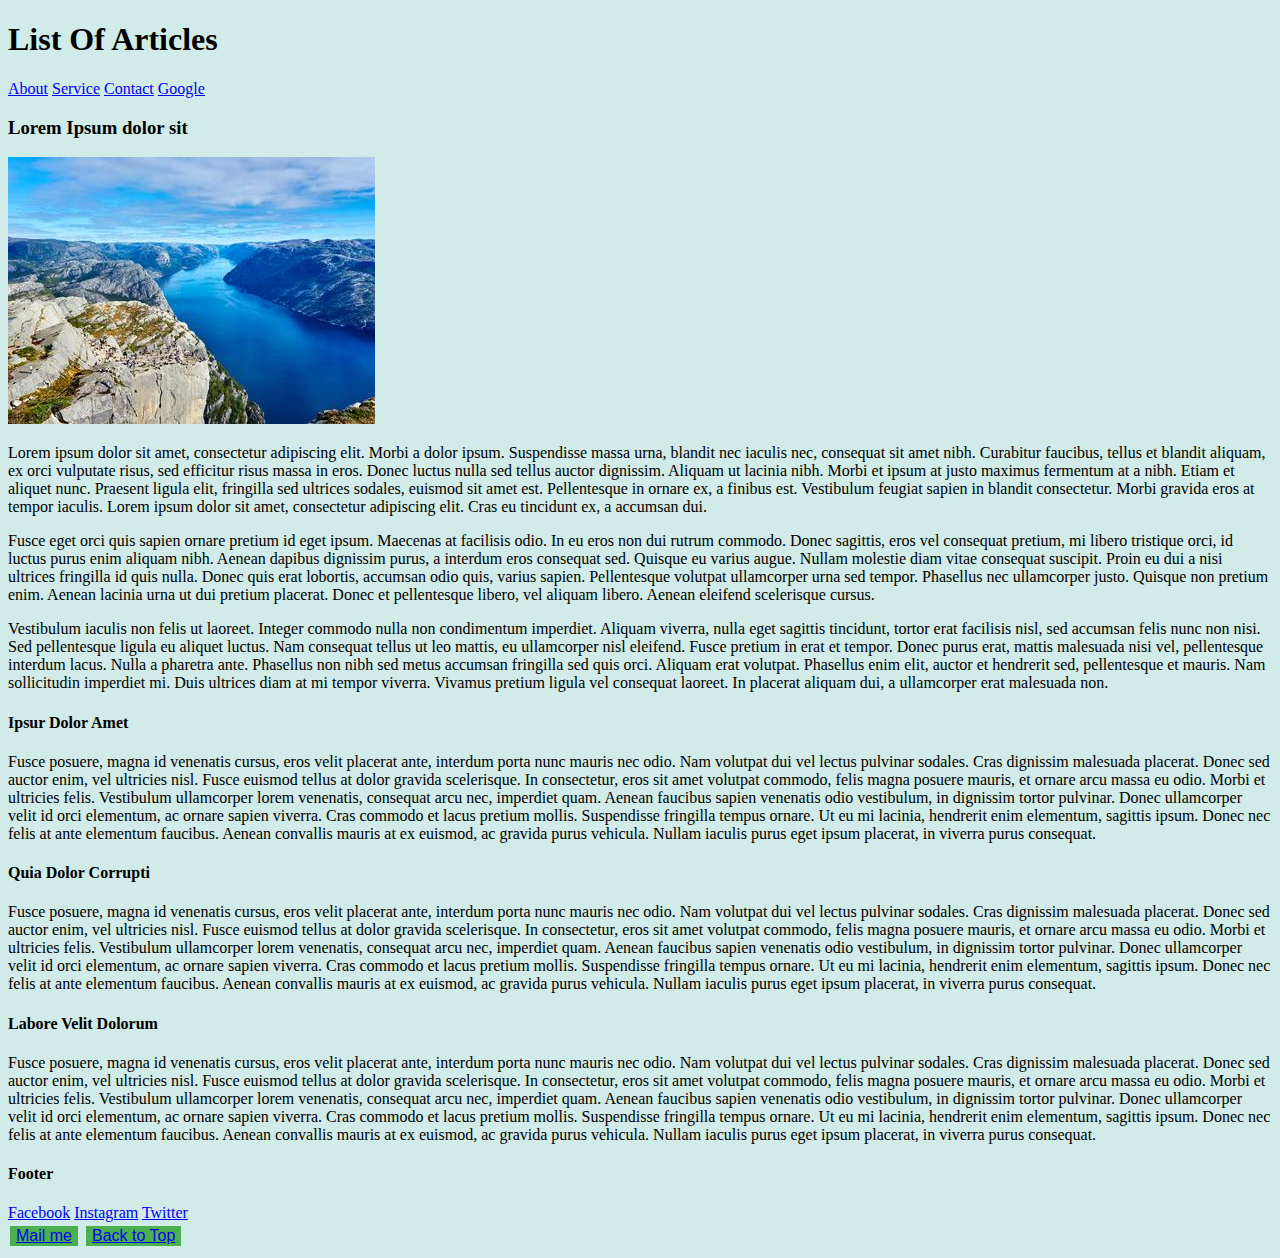
<file: block-BHaaak/index.html>
<!-- 
### Create a website having 3 separate pages.

#### TODO 💻:

1. Create a website having 3 separate pages.
2. Each page must be connected.
3. Each page must have the same structure. But the content can be different. The sample structure of a page has been shown below.
4. There must be different images on each page.
5. For the link use both relative path and absolute path depending upon the type of link.
6. In the footer, we have some social media links also, connect each media link to your profile page.
7. For mail me link in the footer, connect it to a mail. The mail must have a subject and body part also.
8. Back to top button must take to the top of the page once clicked.

---

![alt text](https://raw.githubusercontent.com/suraj122/AC-STYLE-images/master/html-css/ex-1.png)

---

- use appropriate semantic tags and keep the nesting and indentation clean.
- All the absolute must open in a new window. -->

<!DOCTYPE  html>
<html lang="end">
    <head>
        <meta charset="UTF-8">
        <title> Creating a website having 3 separate pages.</title>
        <link rel="stylesheet" href ="assets/stylesheet/style.css">
    </head>
    <body id="top">
      <header>
          <h1> List Of Articles </h1>
          <nav>
              <a href="about.html" >About</a>
              <a href="service.html" target="_blank">Service</a>
              <a href="contact.html">Contact</a>
              <a href="https://www.google.com/" target="_blank">Google</a>
          </nav>
          <h3>Lorem Ipsum dolor sit</h3>
          <main>
            <section>
                <article>
                    <img src="assets/media/img3.jpg" alt="First image">
                    <p>
                        Lorem ipsum dolor sit amet, consectetur adipiscing elit. Morbi a dolor ipsum. Suspendisse massa urna, blandit nec iaculis nec, consequat sit amet nibh. Curabitur faucibus, tellus et blandit aliquam, ex orci vulputate risus, sed efficitur risus massa in eros. Donec luctus nulla sed tellus auctor dignissim. Aliquam ut lacinia nibh. Morbi et ipsum at justo maximus fermentum at a nibh. Etiam et aliquet nunc. 
                        Praesent ligula elit, fringilla sed ultrices sodales, euismod sit amet est. Pellentesque in ornare ex, a finibus est. 
                        Vestibulum feugiat sapien in blandit consectetur. 
                        Morbi gravida eros at tempor iaculis. 
                        Lorem ipsum dolor sit amet, consectetur adipiscing elit. Cras eu tincidunt ex, a accumsan dui.
                    </p>
                    <p>
                        Fusce eget orci quis sapien ornare pretium id eget ipsum. Maecenas at facilisis odio. In eu eros non dui rutrum commodo. Donec sagittis, eros vel consequat pretium, mi libero tristique orci, id luctus purus enim aliquam nibh. Aenean dapibus dignissim purus, a interdum eros consequat sed. Quisque eu varius augue. Nullam molestie diam vitae consequat suscipit. Proin eu dui a nisi ultrices fringilla id quis nulla. Donec quis erat lobortis, accumsan odio quis, varius sapien. 
                        Pellentesque volutpat ullamcorper urna sed tempor. Phasellus nec ullamcorper justo. 
                        Quisque non pretium enim. 
                        Aenean lacinia urna ut dui pretium placerat.
                        Donec et pellentesque libero, vel aliquam libero. 
                        Aenean eleifend scelerisque cursus.

                    </p>
                    <p>
                        Vestibulum iaculis non felis ut laoreet. Integer commodo nulla non condimentum imperdiet. Aliquam viverra, nulla eget sagittis tincidunt, tortor erat facilisis nisl, sed accumsan felis nunc non nisi. 
                        Sed pellentesque ligula eu aliquet luctus. Nam consequat tellus ut leo mattis, eu ullamcorper nisl eleifend. Fusce pretium in erat et tempor. Donec purus erat, mattis malesuada nisi vel, pellentesque interdum lacus. Nulla a pharetra ante. Phasellus non nibh sed metus accumsan fringilla sed quis orci. 
                        Aliquam erat volutpat. Phasellus enim elit, auctor et hendrerit sed, pellentesque et mauris.
                         Nam sollicitudin imperdiet mi. Duis ultrices diam at mi tempor viverra. 
                        Vivamus pretium ligula vel consequat laoreet. 
                        In placerat aliquam dui, a ullamcorper erat malesuada non.
                    </p>
                   <h4> Ipsur Dolor Amet </h4>
                    <p>
                         Fusce posuere, magna id venenatis cursus, eros velit placerat ante, interdum porta nunc mauris nec odio. Nam volutpat dui vel lectus pulvinar sodales. Cras dignissim malesuada placerat. Donec sed auctor enim, vel ultricies nisl. Fusce euismod tellus at dolor gravida scelerisque. In consectetur, eros sit amet volutpat commodo, felis magna posuere mauris, et ornare arcu massa eu odio. Morbi et ultricies felis. Vestibulum ullamcorper lorem venenatis, consequat arcu nec, imperdiet quam. Aenean faucibus sapien venenatis odio vestibulum, in dignissim tortor pulvinar. Donec ullamcorper velit id orci elementum, ac ornare sapien viverra. Cras commodo et lacus pretium mollis.
                         Suspendisse fringilla tempus ornare. Ut eu mi lacinia, hendrerit enim elementum, sagittis ipsum.
                         Donec nec felis at ante elementum faucibus. Aenean convallis mauris at ex euismod, ac gravida purus vehicula.
                         Nullam iaculis purus eget ipsum placerat, in viverra purus consequat.
                   </p>
                   <h4> Quia Dolor Corrupti </h4>
                     <p>
                         Fusce posuere, magna id venenatis cursus, eros velit placerat ante, interdum porta nunc mauris nec odio. Nam volutpat dui vel lectus pulvinar sodales. Cras dignissim malesuada placerat. Donec sed auctor enim, vel ultricies nisl. Fusce euismod tellus at dolor gravida scelerisque. In consectetur, eros sit amet volutpat commodo, felis magna posuere mauris, et ornare arcu massa eu odio. Morbi et ultricies felis. Vestibulum ullamcorper lorem venenatis, consequat arcu nec, imperdiet quam. Aenean faucibus sapien venenatis odio vestibulum, in dignissim tortor pulvinar. Donec ullamcorper velit id orci elementum, ac ornare sapien viverra. Cras commodo et lacus pretium mollis.
                         Suspendisse fringilla tempus ornare. Ut eu mi lacinia, hendrerit enim elementum, sagittis ipsum.
                        Donec nec felis at ante elementum faucibus. Aenean convallis mauris at ex euismod, ac gravida purus vehicula.
                        Nullam iaculis purus eget ipsum placerat, in viverra purus consequat.
                   </p>
                   <h4> Labore Velit Dolorum</h4>
                     <p>
                        Fusce posuere, magna id venenatis cursus, eros velit placerat ante, interdum porta nunc mauris nec odio. Nam volutpat dui vel lectus pulvinar sodales. Cras dignissim malesuada placerat. Donec sed auctor enim, vel ultricies nisl. Fusce euismod tellus at dolor gravida scelerisque. In consectetur, eros sit amet volutpat commodo, felis magna posuere mauris, et ornare arcu massa eu odio. Morbi et ultricies felis. Vestibulum ullamcorper lorem venenatis, consequat arcu nec, imperdiet quam. Aenean faucibus sapien venenatis odio vestibulum, in dignissim tortor pulvinar. Donec ullamcorper velit id orci elementum, ac ornare sapien viverra. Cras commodo et lacus pretium mollis.
                        Suspendisse fringilla tempus ornare. Ut eu mi lacinia, hendrerit enim elementum, sagittis ipsum.
                        Donec nec felis at ante elementum faucibus. Aenean convallis mauris at ex euismod, ac gravida purus vehicula.
                        Nullam iaculis purus eget ipsum placerat, in viverra purus consequat.
                   </p>
                   
                   
                   
                </article>
                
  
            </section>
            
          </main>
          <footer>
            <h4>Footer</h4>
            <nav>
                <a href="https://www.facebook.com/"target="_blank">Facebook</a>
               <a href="https://instagram.com/"target="_blank">Instagram</a>
               <a href="https://twitter.com"target="_blank">Twitter</a>
            </nav>
            <nav>
                <footer>
                    <div>
                      
                     <button class="button">
                        <a href="mailto:xyz@example.com?Subject=Reaching%20Out">
                            <span>Mail me</span>
                          </a>
                     
                     </button>
                         
                     <button class ="button">
                        <a href="#top" >
                            <span>Back to Top</span>
                          </a>
                       
                     </button>   
                         
                           

                     
                    </div>
                </footer>
            </nav>
        </footer>
          
      </header>
    </body>

</html>
</file>
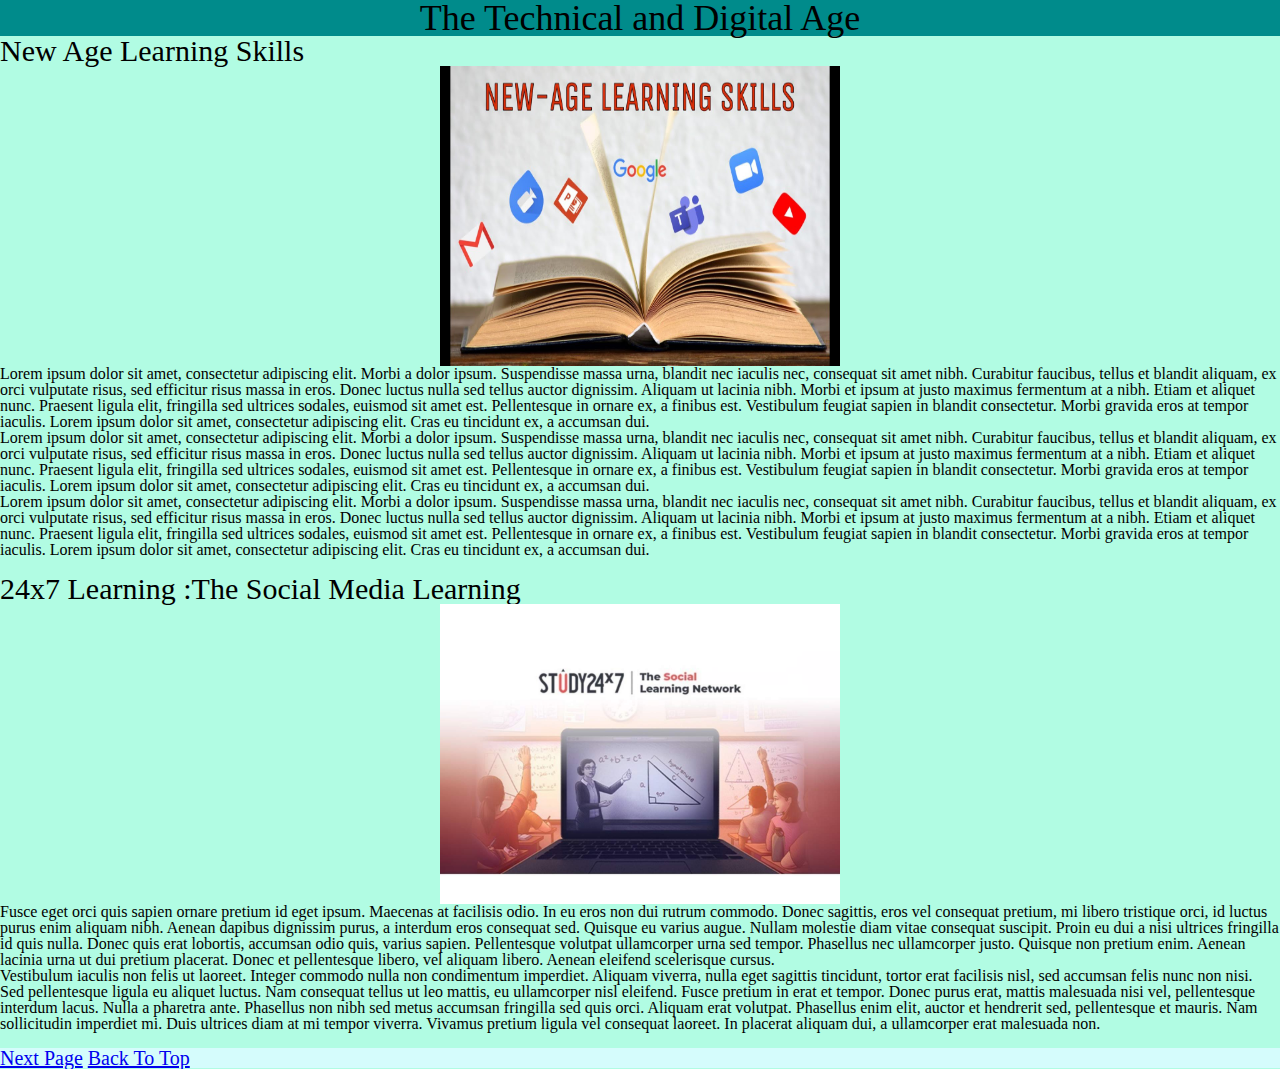
<file: block-BHaaam/index.html>
<!-- 
### Create a website having 3 separate pages.

#### TODO 💻:

1. Create a multi-page website, having at least three pages connected.

2. Each page must have one header and footer.

3. In between the header and footer, there must be the main content of the page.

4. The main content must have at least two articles.

5. Each article must have one image.

6. Use different background colors for different pages.

7. Using CSS resets is necessary.

- use appropriate semantic tags and keep the nesting and indentation clean. -->
<!DOCTYPE = html>
<html>
   <head>
    <meta charset="UTF-8">
    <title> Assignment2:Website with 3 pages </title>
    <link rel="stylesheet" href ="assets/stylesheet/style.css"> 
   </head>
   <body class="color">
     <header>
         <div class="header">
            <h1>The Technical and Digital Age</h1>
         </div>
    </header>    
         <main>
             <section id="top">
                 <article>
                    <h2>New Age Learning Skills</h2>
                        <img src ="assets/media/newlearn.jpg" alt =" New Age Learning" class="image">
                        
                        <p> Lorem ipsum dolor sit amet, consectetur adipiscing elit. 
                            Morbi a dolor ipsum. Suspendisse massa urna, blandit nec iaculis nec, consequat sit amet nibh.
                            Curabitur faucibus, tellus et blandit aliquam, ex orci vulputate risus, sed efficitur risus massa in
                            eros. Donec luctus nulla sed tellus auctor dignissim. Aliquam ut lacinia nibh. Morbi et ipsum at justo
                            maximus fermentum at a nibh. Etiam et aliquet nunc. Praesent ligula elit, fringilla sed ultrices sodales, 
                            euismod sit amet est. Pellentesque in ornare ex, a finibus est. Vestibulum feugiat sapien in blandit consectetur.
                            Morbi gravida eros at tempor iaculis. Lorem ipsum dolor sit amet, consectetur adipiscing elit. Cras eu tincidunt ex, 
                            a accumsan dui.<br>

                        </p>
                        <p>
                            Lorem ipsum dolor sit amet, consectetur adipiscing elit. 
                            Morbi a dolor ipsum. Suspendisse massa urna, blandit nec iaculis nec, consequat sit amet nibh.
                            Curabitur faucibus, tellus et blandit aliquam, ex orci vulputate risus, sed efficitur risus massa in
                            eros. Donec luctus nulla sed tellus auctor dignissim. Aliquam ut lacinia nibh. Morbi et ipsum at justo
                            maximus fermentum at a nibh. Etiam et aliquet nunc. Praesent ligula elit, fringilla sed ultrices sodales, 
                            euismod sit amet est. Pellentesque in ornare ex, a finibus est. Vestibulum feugiat sapien in blandit consectetur.
                            Morbi gravida eros at tempor iaculis. Lorem ipsum dolor sit amet, consectetur adipiscing elit. Cras eu tincidunt ex, 
                            a accumsan dui.<br>
                        </p>
                        <p>
                            Lorem ipsum dolor sit amet, consectetur adipiscing elit. 
                            Morbi a dolor ipsum. Suspendisse massa urna, blandit nec iaculis nec, consequat sit amet nibh.
                            Curabitur faucibus, tellus et blandit aliquam, ex orci vulputate risus, sed efficitur risus massa in
                            eros. Donec luctus nulla sed tellus auctor dignissim. Aliquam ut lacinia nibh. Morbi et ipsum at justo
                            maximus fermentum at a nibh. Etiam et aliquet nunc. Praesent ligula elit, fringilla sed ultrices sodales, 
                            euismod sit amet est. Pellentesque in ornare ex, a finibus est. Vestibulum feugiat sapien in blandit consectetur.
                            Morbi gravida eros at tempor iaculis. Lorem ipsum dolor sit amet, consectetur adipiscing elit. Cras eu tincidunt ex, 
                            a accumsan dui.<br><br>
 
                        </p>
                 </article>
             </section>
             <section>
                 <article>
                        <h2>24x7 Learning :The Social Media Learning</h2> 
                        <img src="assets/media/learning.jpg" alt="24x7 Learning" class="image">
                        
                        <p>
                            Fusce eget orci quis sapien ornare pretium id eget ipsum.
                            Maecenas at facilisis odio. In eu eros non dui rutrum commodo.
                            Donec sagittis, eros vel consequat pretium, mi libero tristique orci, id luctus purus enim aliquam nibh.
                            Aenean dapibus dignissim purus, a interdum eros consequat sed. Quisque eu varius augue. 
                            Nullam molestie diam vitae consequat suscipit. Proin eu dui a nisi ultrices fringilla id quis nulla. Donec quis erat lobortis,
                            accumsan odio quis, varius sapien. Pellentesque volutpat ullamcorper urna sed tempor.
                            Phasellus nec ullamcorper justo. Quisque non pretium enim. Aenean lacinia urna ut dui pretium placerat.
                            Donec et pellentesque libero, vel aliquam libero. Aenean eleifend scelerisque cursus.
                        </p>
                        <p>
                            Vestibulum iaculis non felis ut laoreet. Integer commodo nulla non condimentum imperdiet.
                            Aliquam viverra, nulla eget sagittis tincidunt, tortor erat facilisis nisl, sed accumsan felis nunc non nisi. 
                            Sed pellentesque ligula eu aliquet luctus. Nam consequat tellus ut leo mattis, eu ullamcorper nisl eleifend.
                            Fusce pretium in erat et tempor. Donec purus erat, mattis malesuada nisi vel, pellentesque interdum lacus.
                            Nulla a pharetra ante. Phasellus non nibh sed metus accumsan fringilla sed quis orci. Aliquam erat volutpat. 
                            Phasellus enim elit, auctor et hendrerit sed, pellentesque et mauris. Nam sollicitudin imperdiet mi.
                            Duis ultrices diam at mi tempor viverra. Vivamus pretium ligula vel consequat laoreet. 
                            In placerat aliquam dui, a ullamcorper erat malesuada non.<br><br>
                        </p>
                 </article>
             </section>
         </main>

     
     <footer class="foot">
         <nav>
            <a href="latest.html">Next Page</a>
            <a href="#top"> Back To Top</a>
         </nav>
         
     </footer>
       
   </body>
</html>
</file>
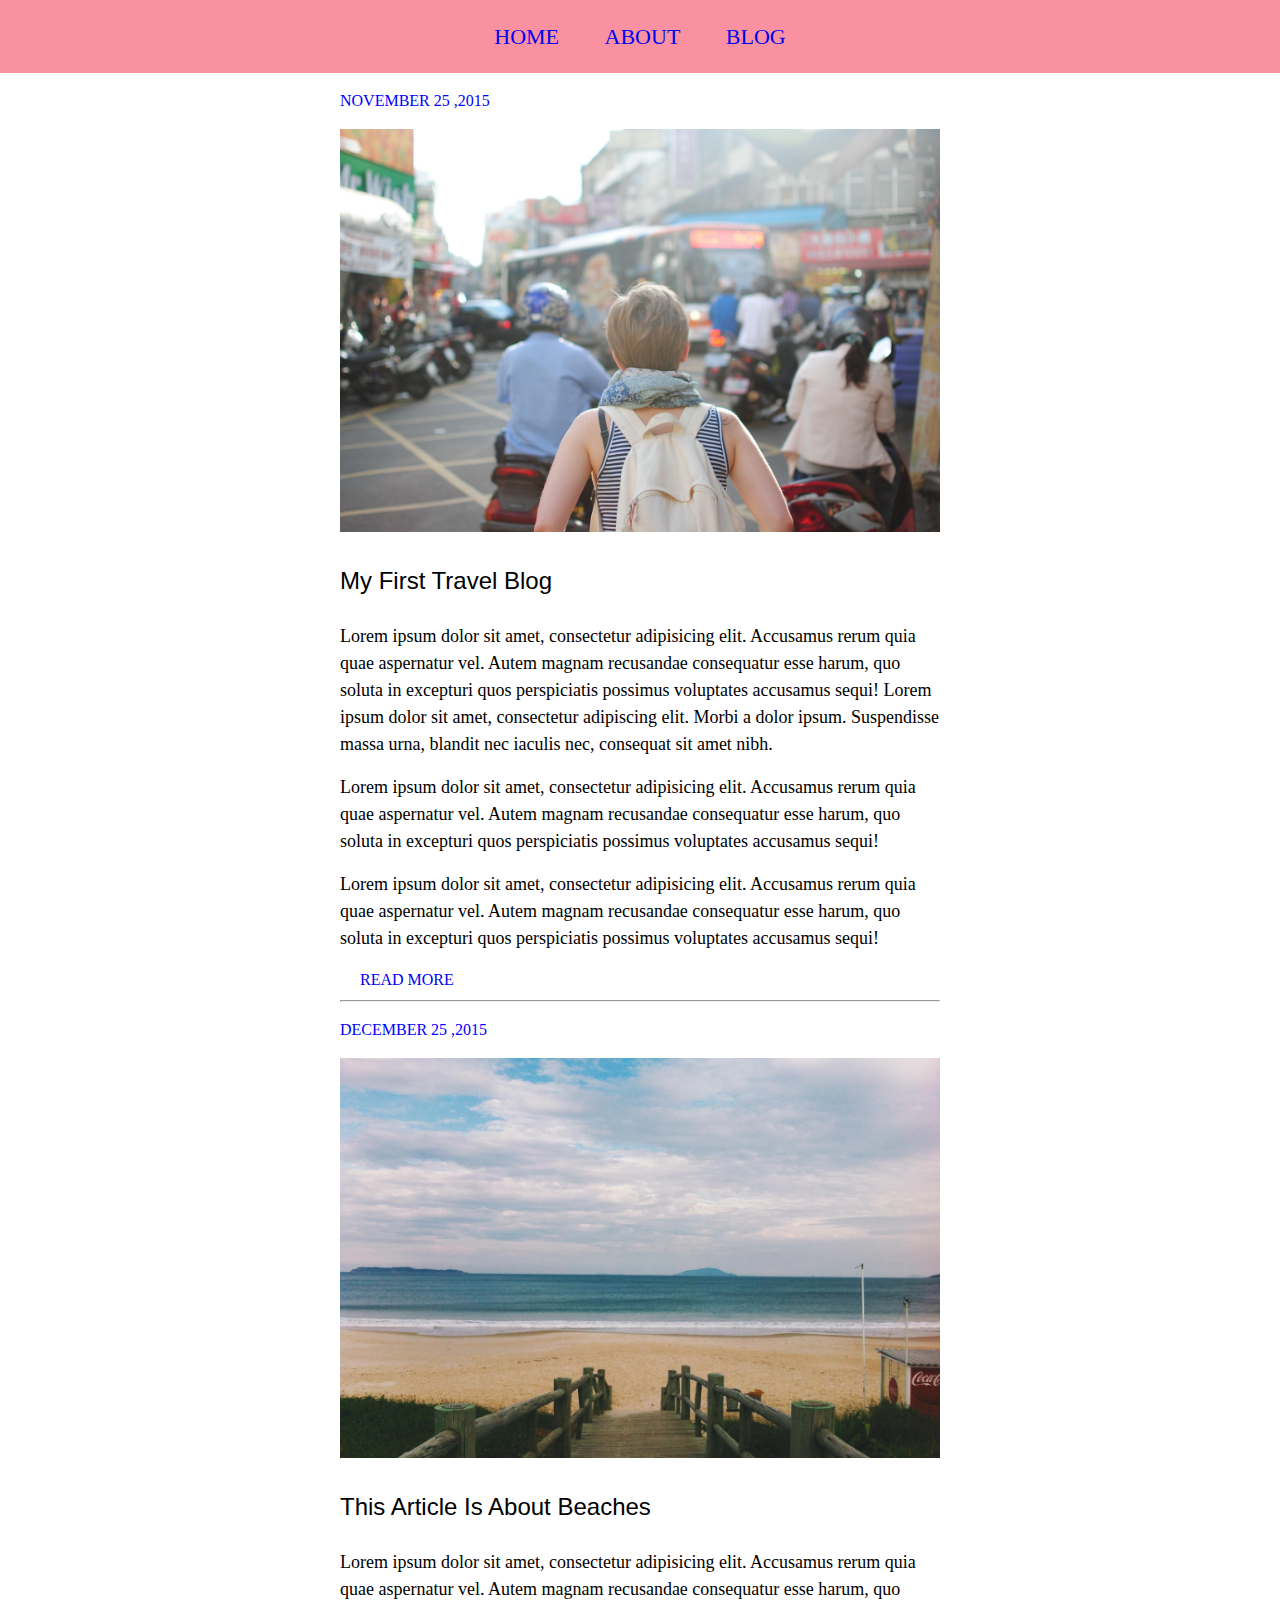
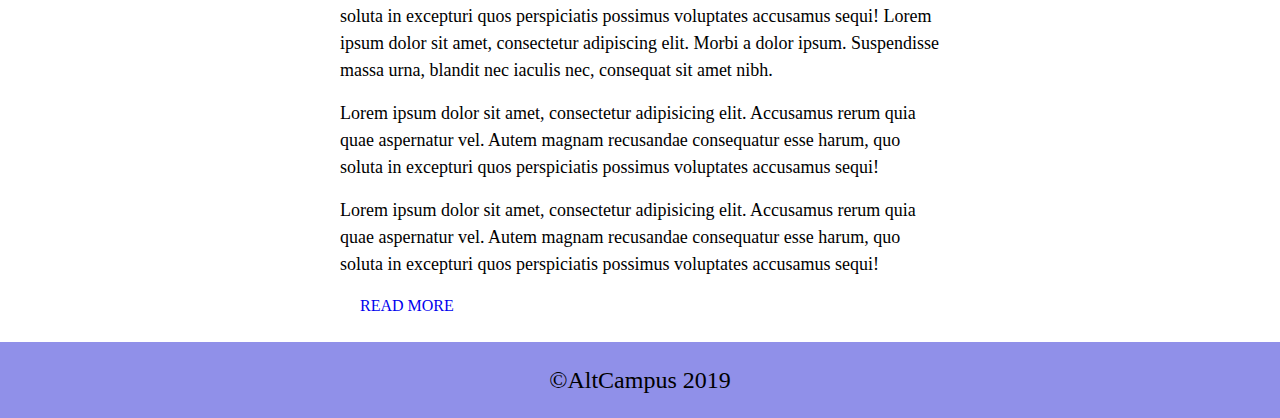
<file: block-BHaaan/index.html>
<!--
### Create a blog page having 2 articles.

#### TODO 🚀:

1. Create a blog page having 2 articles.
2. The sample structure of a page has been shown below.

---

![alt text](https://raw.githubusercontent.com/suraj122/AC-STYLE-images/master/html-css/ex3.png)

---

- Using a CSS reset is necessary.

- Use appropriate semantic tags and keep the nesting and indentation clean.

-->

<!DOCTYPE  html>
<html lang ="en">
    <head>
        <meta charset="UTF-8">
        <title> Web Resume with image </title>
        <link rel="stylesheet" href ="assets/stylesheet/style.css"> 
    </head>
    <body>
        <header class="header">
            <nav>
                <a href="#">Home</a>
                <a href="#">About</a>
                <a href="#">Blog</a>
                
            </nav>
        </header>
        <main>
            <section class="blog">
                <article>
                    <div class="time">
                        <time datetime="25-11-2015">November 25 ,2015</time>
                    </div>
                    <div>
                        <img src="assets/media/travel.jpg" alt="MyTravelBlog">
                    </div>
                    <h2 class="heading">My First Travel Blog</h2>
                    <p class="para">Lorem ipsum dolor sit amet, consectetur adipisicing elit. Accusamus rerum quia quae aspernatur vel.
                        Autem magnam recusandae consequatur esse harum, quo soluta in excepturi quos perspiciatis possimus voluptates accusamus sequi!
                        Lorem ipsum dolor sit amet, consectetur adipiscing elit. Morbi a dolor ipsum. Suspendisse massa urna, blandit nec iaculis nec, 
                        consequat sit amet nibh.
                        
                    </p>
                    <p class="para">Lorem ipsum dolor sit amet, consectetur adipisicing elit. Accusamus rerum quia quae aspernatur vel.
                        Autem magnam recusandae consequatur esse harum, quo soluta in excepturi quos perspiciatis possimus voluptates accusamus sequi!
                        
                     </p>   
                        
                        
                    <p class="para">Lorem ipsum dolor sit amet, consectetur adipisicing elit. Accusamus rerum quia quae aspernatur vel.
                        Autem magnam recusandae consequatur esse harum, quo soluta in excepturi quos perspiciatis possimus voluptates accusamus sequi!
                        
                    </p>
                    <a href="#">Read More</a>
                    <hr>
                </article>
                
                <article>
                    <div class="time">
                        <time datetime="25-12-2015">December 25 ,2015</time>
                    </div>
                    <div>
                        <img src="assets/media/beach.jpg" alt="Beaches">
                    </div>
                    <h2 class="heading">This Article is about beaches</h2>
                    <p class="para">Lorem ipsum dolor sit amet, consectetur adipisicing elit. Accusamus rerum quia quae aspernatur vel.
                        Autem magnam recusandae consequatur esse harum, quo soluta in excepturi quos perspiciatis possimus voluptates accusamus sequi!
                        Lorem ipsum dolor sit amet, consectetur adipiscing elit. Morbi a dolor ipsum. Suspendisse massa urna, blandit nec iaculis nec, 
                        consequat sit amet nibh.
                        
                    </p>
                    <p class="para">Lorem ipsum dolor sit amet, consectetur adipisicing elit. Accusamus rerum quia quae aspernatur vel.
                        Autem magnam recusandae consequatur esse harum, quo soluta in excepturi quos perspiciatis possimus voluptates accusamus sequi!
                        
                     </p>   
                        
                        
                    <p class="para">Lorem ipsum dolor sit amet, consectetur adipisicing elit. Accusamus rerum quia quae aspernatur vel.
                        Autem magnam recusandae consequatur esse harum, quo soluta in excepturi quos perspiciatis possimus voluptates accusamus sequi!
                        
                    </p>
                    <a href="#">Read More</a>
                    
                </article>
             

            </section>
        </main>
        <footer class="footer">
            <small>&copy;AltCampus 2019</small>
        </footer>
    </body>
</html>
</file>
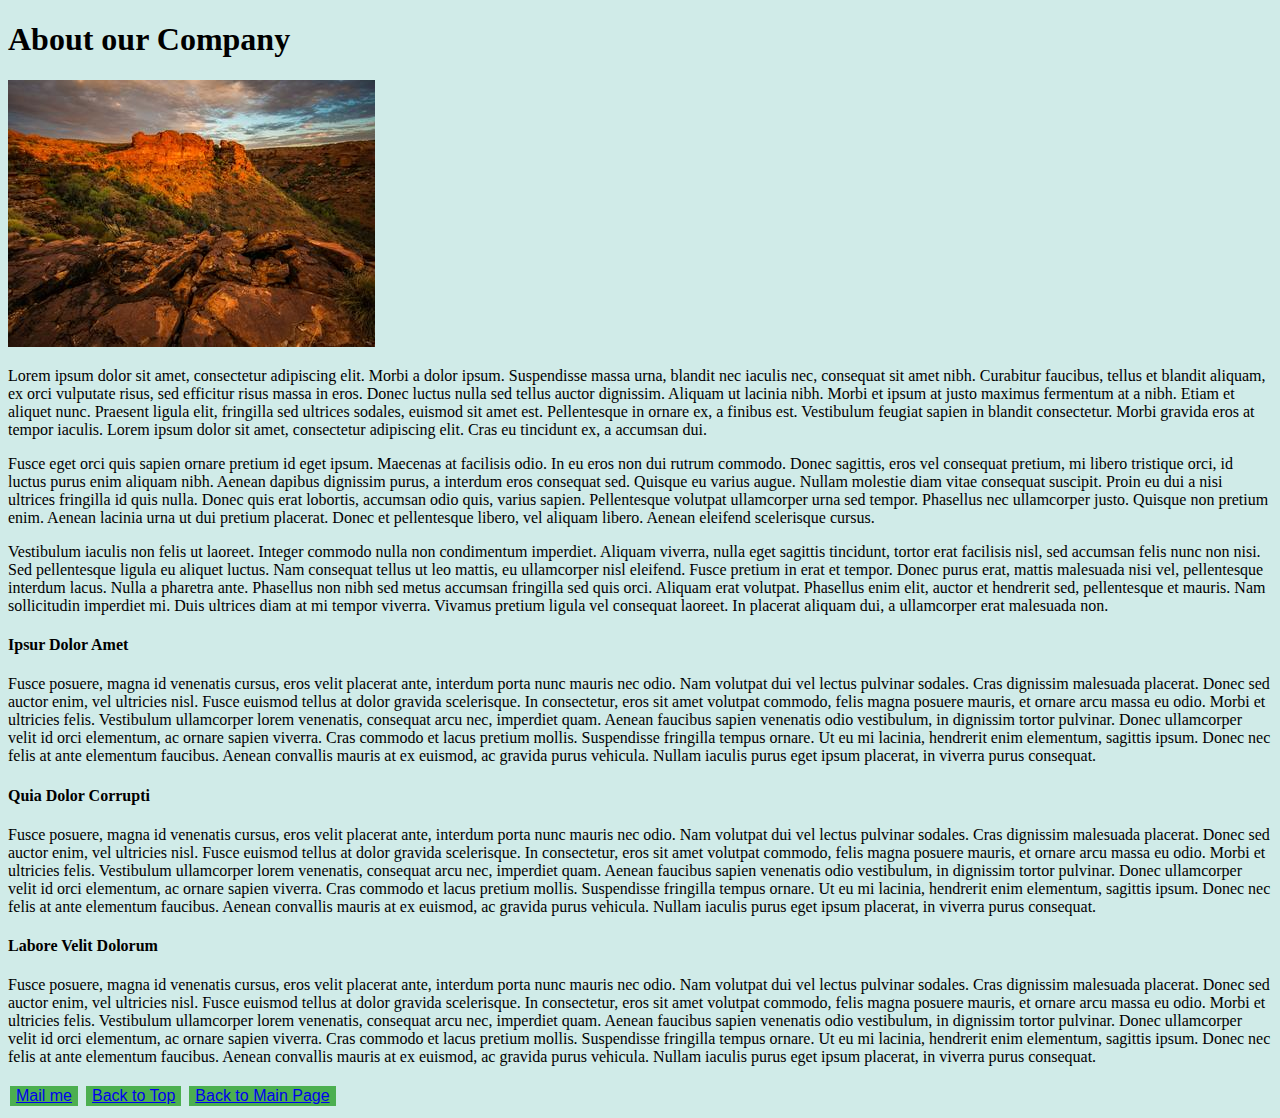
<file: block-BHaaak/about.html>
<!DOCTYPE  html>
<html lang="end">
    <head>
        <meta charset="UTF-8">
        <title> About Page.</title>
        <link rel="stylesheet" href ="assets/stylesheet/style.css">
    </head>
    <body>
      <header>
          <h1> About our Company </h1>
          
          <main>
            <section>
                <article>
                    <img src="assets/media/img4.jpg" alt="First image">
                    <p>
                        Lorem ipsum dolor sit amet, consectetur adipiscing elit. Morbi a dolor ipsum. Suspendisse massa urna, blandit nec iaculis nec, consequat sit amet nibh. Curabitur faucibus, tellus et blandit aliquam, ex orci vulputate risus, sed efficitur risus massa in eros. Donec luctus nulla sed tellus auctor dignissim. Aliquam ut lacinia nibh. Morbi et ipsum at justo maximus fermentum at a nibh. Etiam et aliquet nunc. 
                        Praesent ligula elit, fringilla sed ultrices sodales, euismod sit amet est. Pellentesque in ornare ex, a finibus est. 
                        Vestibulum feugiat sapien in blandit consectetur. 
                        Morbi gravida eros at tempor iaculis. 
                        Lorem ipsum dolor sit amet, consectetur adipiscing elit. Cras eu tincidunt ex, a accumsan dui.
                    </p>
                    <p>
                        Fusce eget orci quis sapien ornare pretium id eget ipsum. Maecenas at facilisis odio. In eu eros non dui rutrum commodo. Donec sagittis, eros vel consequat pretium, mi libero tristique orci, id luctus purus enim aliquam nibh. Aenean dapibus dignissim purus, a interdum eros consequat sed. Quisque eu varius augue. Nullam molestie diam vitae consequat suscipit. Proin eu dui a nisi ultrices fringilla id quis nulla. Donec quis erat lobortis, accumsan odio quis, varius sapien. 
                        Pellentesque volutpat ullamcorper urna sed tempor. Phasellus nec ullamcorper justo. 
                        Quisque non pretium enim. 
                        Aenean lacinia urna ut dui pretium placerat.
                        Donec et pellentesque libero, vel aliquam libero. 
                        Aenean eleifend scelerisque cursus.

                    </p>
                    <p>
                        Vestibulum iaculis non felis ut laoreet. Integer commodo nulla non condimentum imperdiet. Aliquam viverra, nulla eget sagittis tincidunt, tortor erat facilisis nisl, sed accumsan felis nunc non nisi. 
                        Sed pellentesque ligula eu aliquet luctus. Nam consequat tellus ut leo mattis, eu ullamcorper nisl eleifend. Fusce pretium in erat et tempor. Donec purus erat, mattis malesuada nisi vel, pellentesque interdum lacus. Nulla a pharetra ante. Phasellus non nibh sed metus accumsan fringilla sed quis orci. 
                        Aliquam erat volutpat. Phasellus enim elit, auctor et hendrerit sed, pellentesque et mauris.
                         Nam sollicitudin imperdiet mi. Duis ultrices diam at mi tempor viverra. 
                        Vivamus pretium ligula vel consequat laoreet. 
                        In placerat aliquam dui, a ullamcorper erat malesuada non.
                    </p>
                   <h4> Ipsur Dolor Amet </h4>
                    <p>
                         Fusce posuere, magna id venenatis cursus, eros velit placerat ante, interdum porta nunc mauris nec odio. Nam volutpat dui vel lectus pulvinar sodales. Cras dignissim malesuada placerat. Donec sed auctor enim, vel ultricies nisl. Fusce euismod tellus at dolor gravida scelerisque. In consectetur, eros sit amet volutpat commodo, felis magna posuere mauris, et ornare arcu massa eu odio. Morbi et ultricies felis. Vestibulum ullamcorper lorem venenatis, consequat arcu nec, imperdiet quam. Aenean faucibus sapien venenatis odio vestibulum, in dignissim tortor pulvinar. Donec ullamcorper velit id orci elementum, ac ornare sapien viverra. Cras commodo et lacus pretium mollis.
                         Suspendisse fringilla tempus ornare. Ut eu mi lacinia, hendrerit enim elementum, sagittis ipsum.
                         Donec nec felis at ante elementum faucibus. Aenean convallis mauris at ex euismod, ac gravida purus vehicula.
                         Nullam iaculis purus eget ipsum placerat, in viverra purus consequat.
                   </p>
                   <h4> Quia Dolor Corrupti </h4>
                     <p>
                         Fusce posuere, magna id venenatis cursus, eros velit placerat ante, interdum porta nunc mauris nec odio. Nam volutpat dui vel lectus pulvinar sodales. Cras dignissim malesuada placerat. Donec sed auctor enim, vel ultricies nisl. Fusce euismod tellus at dolor gravida scelerisque. In consectetur, eros sit amet volutpat commodo, felis magna posuere mauris, et ornare arcu massa eu odio. Morbi et ultricies felis. Vestibulum ullamcorper lorem venenatis, consequat arcu nec, imperdiet quam. Aenean faucibus sapien venenatis odio vestibulum, in dignissim tortor pulvinar. Donec ullamcorper velit id orci elementum, ac ornare sapien viverra. Cras commodo et lacus pretium mollis.
                         Suspendisse fringilla tempus ornare. Ut eu mi lacinia, hendrerit enim elementum, sagittis ipsum.
                        Donec nec felis at ante elementum faucibus. Aenean convallis mauris at ex euismod, ac gravida purus vehicula.
                        Nullam iaculis purus eget ipsum placerat, in viverra purus consequat.
                   </p>
                   <h4> Labore Velit Dolorum</h4>
                     <p>
                        Fusce posuere, magna id venenatis cursus, eros velit placerat ante, interdum porta nunc mauris nec odio. Nam volutpat dui vel lectus pulvinar sodales. Cras dignissim malesuada placerat. Donec sed auctor enim, vel ultricies nisl. Fusce euismod tellus at dolor gravida scelerisque. In consectetur, eros sit amet volutpat commodo, felis magna posuere mauris, et ornare arcu massa eu odio. Morbi et ultricies felis. Vestibulum ullamcorper lorem venenatis, consequat arcu nec, imperdiet quam. Aenean faucibus sapien venenatis odio vestibulum, in dignissim tortor pulvinar. Donec ullamcorper velit id orci elementum, ac ornare sapien viverra. Cras commodo et lacus pretium mollis.
                        Suspendisse fringilla tempus ornare. Ut eu mi lacinia, hendrerit enim elementum, sagittis ipsum.
                        Donec nec felis at ante elementum faucibus. Aenean convallis mauris at ex euismod, ac gravida purus vehicula.
                        Nullam iaculis purus eget ipsum placerat, in viverra purus consequat.
                   </p>
                   
                   
                   
                </article>
                
  
            </section>
       
          </main>
        </header>       
          
          <footer>
             <div>
                   <button class="button">
                     <a href="mailto:xyz@example.com">
                     <span>Mail me</span>
                     </a>
                   </button>
                        
                    <button class="button">
                     <a href="#">
                     <span>Back to Top</span>
                     </a>
                   </button>
                        
                   <button class="button">
                    <a href="index.html">
                    <span>Back to Main Page</span>
                    </a>
                  </button>
                  
                     
                </div>
                
            
        </footer>
          
      
    </body>

</html>
</file>
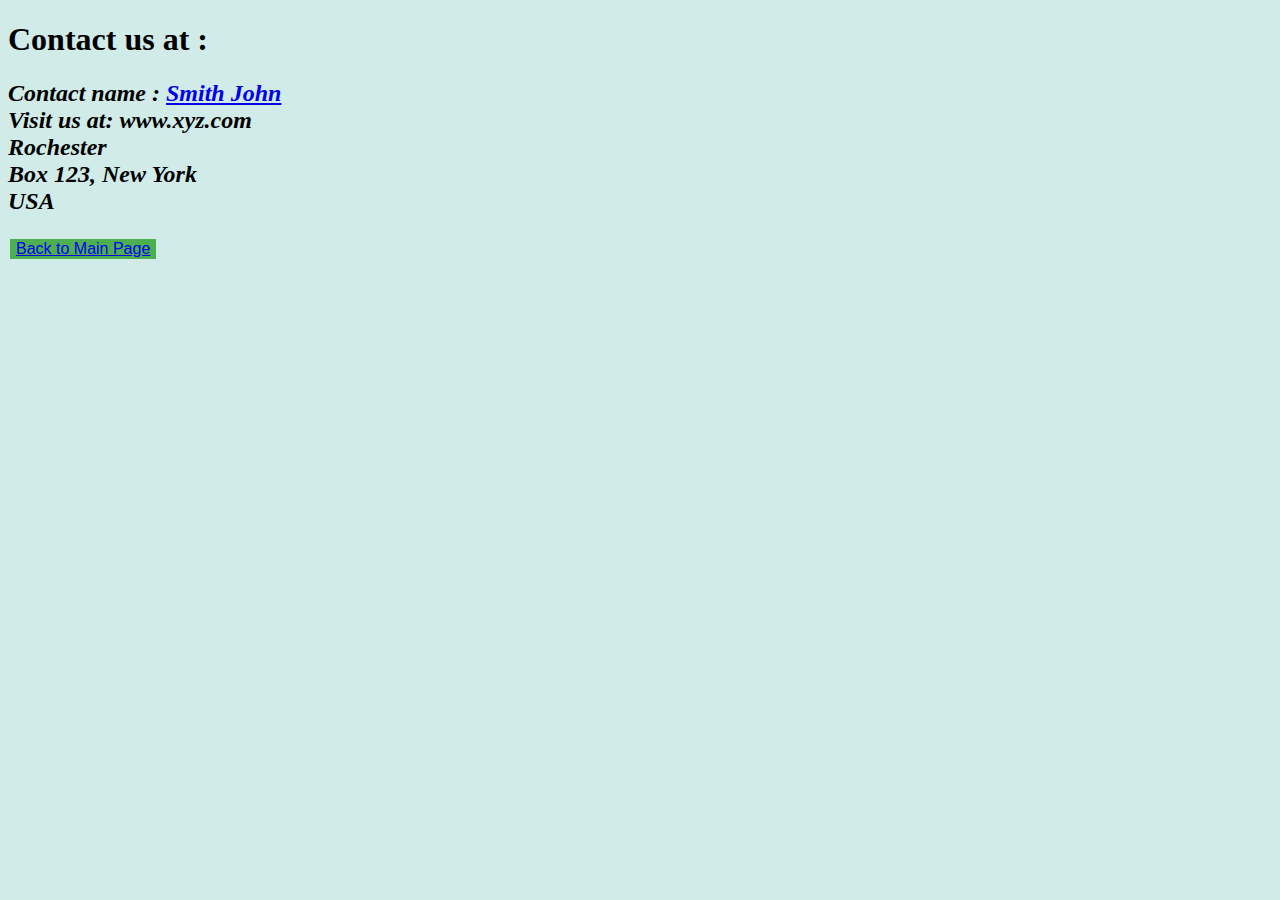
<file: block-BHaaak/contact.html>
<!DOCTYPE html>
<html>
    <head>
        <meta charset="UTF-8">
        <title> Contact Page.</title>
        <link rel="stylesheet" href ="assets/stylesheet/style.css">
    </head>

<body>

<h1>Contact us at :</h1>

<address>
    <h2>
        Contact name : <a href="mailto:webmaster@example.com">Smith John</a><br> 
        Visit us at: www.xyz.com<br>
        Rochester<br>
        Box 123, New York<br>
        USA
   </h2>
</address>
<footer>
    <button class="button">
        <a href="index.html">
        <span>Back to Main Page</span>
        </a>
      </button>
</footer>

</body>
</html>
</file>
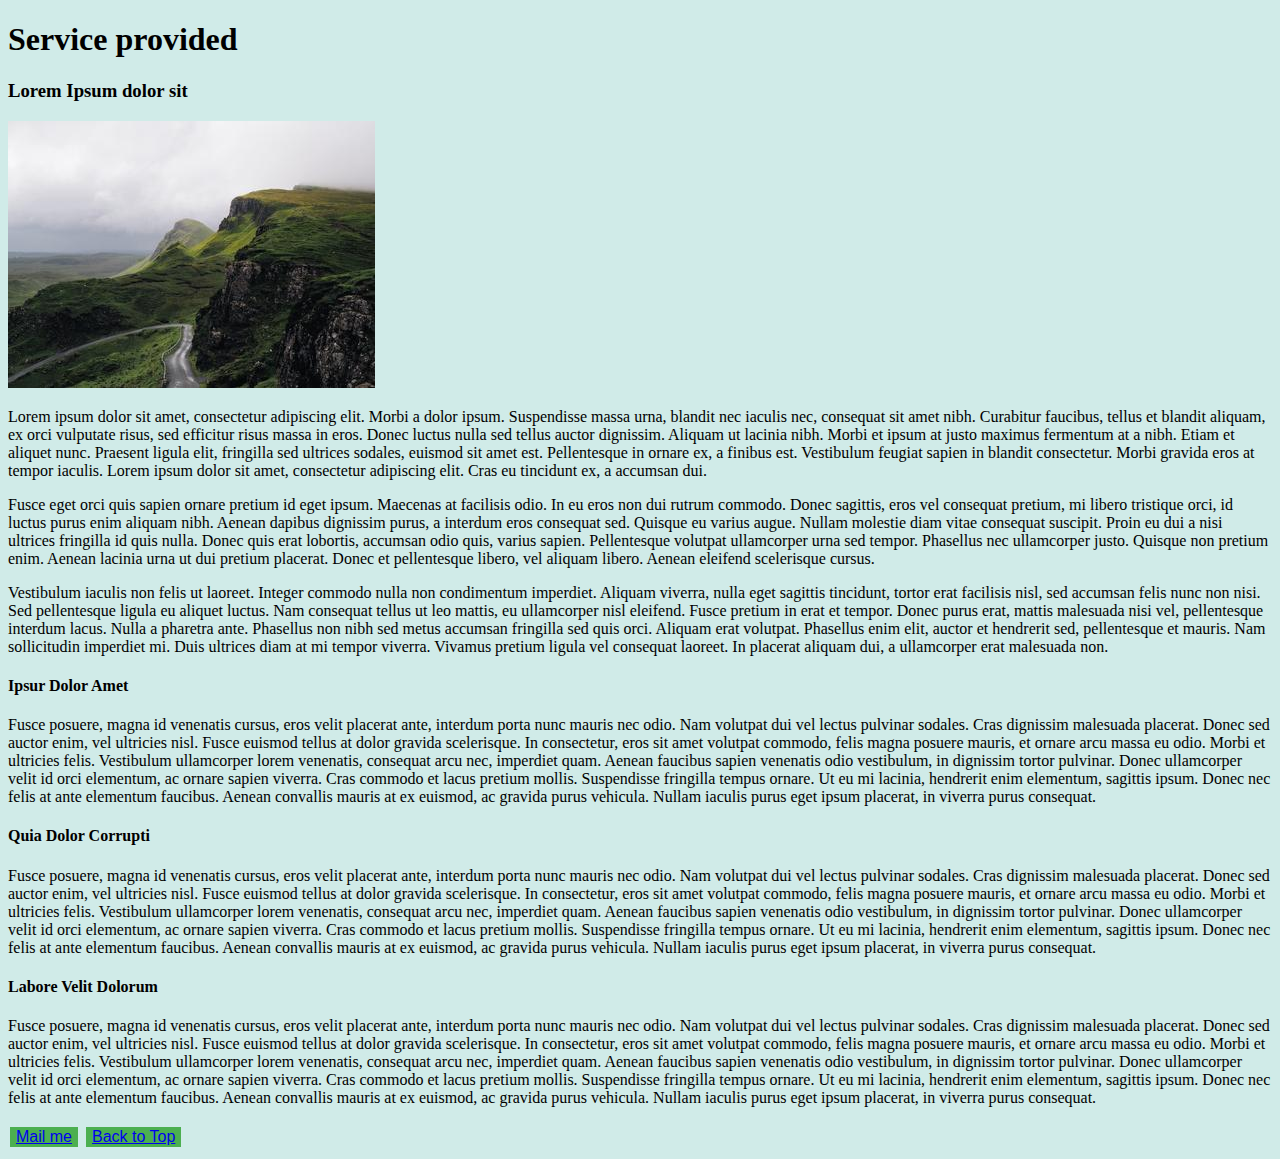
<file: block-BHaaak/service.html>
<!DOCTYPE  html>
<html lang="end">
    <head>
        <meta charset="UTF-8">
        <title> Service page.</title>
        <link rel="stylesheet" href ="assets/stylesheet/style.css">
    </head>
    <body id="top">
      <header>
          <h1> Service provided </h1>
          <h3>Lorem Ipsum dolor sit</h3>
          <main>
            <section>
                <article>
                    <img src="assets/media/img5.jpg" alt="First image">
                    <p>
                        Lorem ipsum dolor sit amet, consectetur adipiscing elit. Morbi a dolor ipsum. Suspendisse massa urna, blandit nec iaculis nec, consequat sit amet nibh. Curabitur faucibus, tellus et blandit aliquam, ex orci vulputate risus, sed efficitur risus massa in eros. Donec luctus nulla sed tellus auctor dignissim. Aliquam ut lacinia nibh. Morbi et ipsum at justo maximus fermentum at a nibh. Etiam et aliquet nunc. 
                        Praesent ligula elit, fringilla sed ultrices sodales, euismod sit amet est. Pellentesque in ornare ex, a finibus est. 
                        Vestibulum feugiat sapien in blandit consectetur. 
                        Morbi gravida eros at tempor iaculis. 
                        Lorem ipsum dolor sit amet, consectetur adipiscing elit. Cras eu tincidunt ex, a accumsan dui.
                    </p>
                    <p>
                        Fusce eget orci quis sapien ornare pretium id eget ipsum. Maecenas at facilisis odio. In eu eros non dui rutrum commodo. Donec sagittis, eros vel consequat pretium, mi libero tristique orci, id luctus purus enim aliquam nibh. Aenean dapibus dignissim purus, a interdum eros consequat sed. Quisque eu varius augue. Nullam molestie diam vitae consequat suscipit. Proin eu dui a nisi ultrices fringilla id quis nulla. Donec quis erat lobortis, accumsan odio quis, varius sapien. 
                        Pellentesque volutpat ullamcorper urna sed tempor. Phasellus nec ullamcorper justo. 
                        Quisque non pretium enim. 
                        Aenean lacinia urna ut dui pretium placerat.
                        Donec et pellentesque libero, vel aliquam libero. 
                        Aenean eleifend scelerisque cursus.

                    </p>
                    <p>
                        Vestibulum iaculis non felis ut laoreet. Integer commodo nulla non condimentum imperdiet. Aliquam viverra, nulla eget sagittis tincidunt, tortor erat facilisis nisl, sed accumsan felis nunc non nisi. 
                        Sed pellentesque ligula eu aliquet luctus. Nam consequat tellus ut leo mattis, eu ullamcorper nisl eleifend. Fusce pretium in erat et tempor. Donec purus erat, mattis malesuada nisi vel, pellentesque interdum lacus. Nulla a pharetra ante. Phasellus non nibh sed metus accumsan fringilla sed quis orci. 
                        Aliquam erat volutpat. Phasellus enim elit, auctor et hendrerit sed, pellentesque et mauris.
                         Nam sollicitudin imperdiet mi. Duis ultrices diam at mi tempor viverra. 
                        Vivamus pretium ligula vel consequat laoreet. 
                        In placerat aliquam dui, a ullamcorper erat malesuada non.
                    </p>
                   <h4> Ipsur Dolor Amet </h4>
                    <p>
                         Fusce posuere, magna id venenatis cursus, eros velit placerat ante, interdum porta nunc mauris nec odio. Nam volutpat dui vel lectus pulvinar sodales. Cras dignissim malesuada placerat. Donec sed auctor enim, vel ultricies nisl. Fusce euismod tellus at dolor gravida scelerisque. In consectetur, eros sit amet volutpat commodo, felis magna posuere mauris, et ornare arcu massa eu odio. Morbi et ultricies felis. Vestibulum ullamcorper lorem venenatis, consequat arcu nec, imperdiet quam. Aenean faucibus sapien venenatis odio vestibulum, in dignissim tortor pulvinar. Donec ullamcorper velit id orci elementum, ac ornare sapien viverra. Cras commodo et lacus pretium mollis.
                         Suspendisse fringilla tempus ornare. Ut eu mi lacinia, hendrerit enim elementum, sagittis ipsum.
                         Donec nec felis at ante elementum faucibus. Aenean convallis mauris at ex euismod, ac gravida purus vehicula.
                         Nullam iaculis purus eget ipsum placerat, in viverra purus consequat.
                   </p>
                   <h4> Quia Dolor Corrupti </h4>
                     <p>
                         Fusce posuere, magna id venenatis cursus, eros velit placerat ante, interdum porta nunc mauris nec odio. Nam volutpat dui vel lectus pulvinar sodales. Cras dignissim malesuada placerat. Donec sed auctor enim, vel ultricies nisl. Fusce euismod tellus at dolor gravida scelerisque. In consectetur, eros sit amet volutpat commodo, felis magna posuere mauris, et ornare arcu massa eu odio. Morbi et ultricies felis. Vestibulum ullamcorper lorem venenatis, consequat arcu nec, imperdiet quam. Aenean faucibus sapien venenatis odio vestibulum, in dignissim tortor pulvinar. Donec ullamcorper velit id orci elementum, ac ornare sapien viverra. Cras commodo et lacus pretium mollis.
                         Suspendisse fringilla tempus ornare. Ut eu mi lacinia, hendrerit enim elementum, sagittis ipsum.
                        Donec nec felis at ante elementum faucibus. Aenean convallis mauris at ex euismod, ac gravida purus vehicula.
                        Nullam iaculis purus eget ipsum placerat, in viverra purus consequat.
                   </p>
                   <h4> Labore Velit Dolorum</h4>
                     <p>
                        Fusce posuere, magna id venenatis cursus, eros velit placerat ante, interdum porta nunc mauris nec odio. Nam volutpat dui vel lectus pulvinar sodales. Cras dignissim malesuada placerat. Donec sed auctor enim, vel ultricies nisl. Fusce euismod tellus at dolor gravida scelerisque. In consectetur, eros sit amet volutpat commodo, felis magna posuere mauris, et ornare arcu massa eu odio. Morbi et ultricies felis. Vestibulum ullamcorper lorem venenatis, consequat arcu nec, imperdiet quam. Aenean faucibus sapien venenatis odio vestibulum, in dignissim tortor pulvinar. Donec ullamcorper velit id orci elementum, ac ornare sapien viverra. Cras commodo et lacus pretium mollis.
                        Suspendisse fringilla tempus ornare. Ut eu mi lacinia, hendrerit enim elementum, sagittis ipsum.
                        Donec nec felis at ante elementum faucibus. Aenean convallis mauris at ex euismod, ac gravida purus vehicula.
                        Nullam iaculis purus eget ipsum placerat, in viverra purus consequat.
                   </p>
                   
                   
                   
                </article>
                
  
            </section>
            
          </main>
        </header>  
         <footer>
            <div>
              <button class="button">
                <a href="mailto:xyz@example.com">
                  <span>Mail me</span>
               </a>
               </button>
                        
                <button class="button">
                  <a href="#top">
                  <span>Back to Top</span>
                  </a>
                </button>
            </div>
        </footer>
  
          

    </body>

</html>
</file>
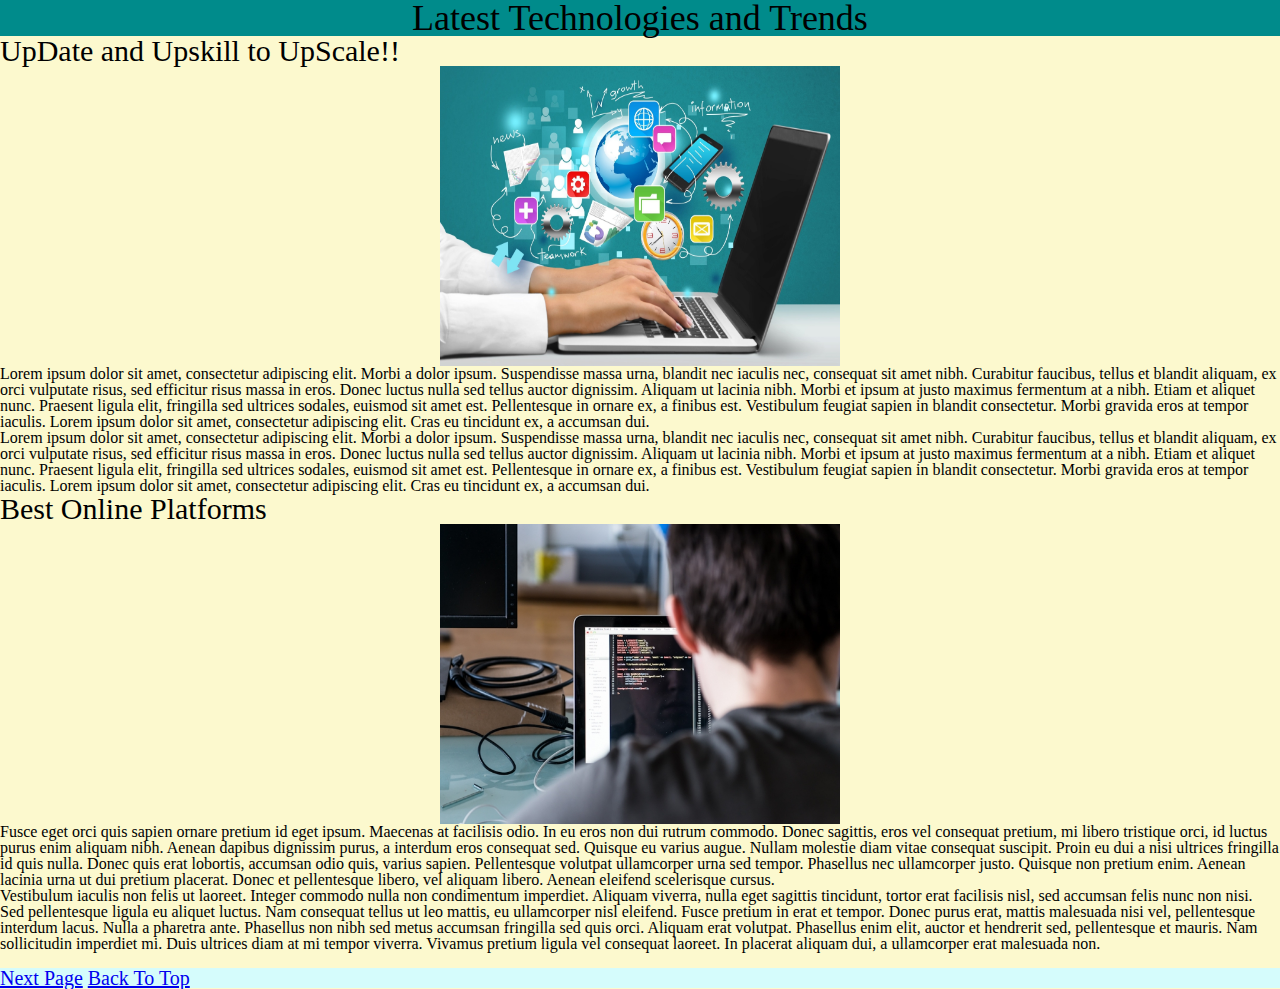
<file: block-BHaaam/latest.html>
<!DOCTYPE = html>
<html>
   <head>
    <meta charset="UTF-8">
    <title> Assignment2:Website with 3 pages </title>
    <link rel="stylesheet" href ="assets/stylesheet/style.css"> 
   </head>
   <body class="color3">
     <header>
        <div class="header">
            <h1>Latest Technologies and Trends</h1>
         </div>
     </header>
        <main>
             <section>
                 <article>
                     <h2> UpDate and Upskill to UpScale!!</h2>
                        <img src ="assets/media/master.jpg" alt =" New Age Learning" class="image">
                        <h2> </h2>
                        <p> Lorem ipsum dolor sit amet, consectetur adipiscing elit. 
                            Morbi a dolor ipsum. Suspendisse massa urna, blandit nec iaculis nec, consequat sit amet nibh.
                            Curabitur faucibus, tellus et blandit aliquam, ex orci vulputate risus, sed efficitur risus massa in
                            eros. Donec luctus nulla sed tellus auctor dignissim. Aliquam ut lacinia nibh. Morbi et ipsum at justo
                            maximus fermentum at a nibh. Etiam et aliquet nunc. Praesent ligula elit, fringilla sed ultrices sodales, 
                            euismod sit amet est. Pellentesque in ornare ex, a finibus est. Vestibulum feugiat sapien in blandit consectetur.
                            Morbi gravida eros at tempor iaculis. Lorem ipsum dolor sit amet, consectetur adipiscing elit. Cras eu tincidunt ex, 
                            a accumsan dui.

                        </p>
                        <p>
                            Lorem ipsum dolor sit amet, consectetur adipiscing elit. 
                            Morbi a dolor ipsum. Suspendisse massa urna, blandit nec iaculis nec, consequat sit amet nibh.
                            Curabitur faucibus, tellus et blandit aliquam, ex orci vulputate risus, sed efficitur risus massa in
                            eros. Donec luctus nulla sed tellus auctor dignissim. Aliquam ut lacinia nibh. Morbi et ipsum at justo
                            maximus fermentum at a nibh. Etiam et aliquet nunc. Praesent ligula elit, fringilla sed ultrices sodales, 
                            euismod sit amet est. Pellentesque in ornare ex, a finibus est. Vestibulum feugiat sapien in blandit consectetur.
                            Morbi gravida eros at tempor iaculis. Lorem ipsum dolor sit amet, consectetur adipiscing elit. Cras eu tincidunt ex, 
                            a accumsan dui.
 
                        </p>
                 </article>
             </section>
             <section>
                 <article>
                        <h2>Best Online Platforms</h2> 
                        <img src="assets/media/skill.jpg" alt="24x7 Learning" class="image">
                        
                        <p>
                            Fusce eget orci quis sapien ornare pretium id eget ipsum.
                            Maecenas at facilisis odio. In eu eros non dui rutrum commodo.
                            Donec sagittis, eros vel consequat pretium, mi libero tristique orci, id luctus purus enim aliquam nibh.
                            Aenean dapibus dignissim purus, a interdum eros consequat sed. Quisque eu varius augue. 
                            Nullam molestie diam vitae consequat suscipit. Proin eu dui a nisi ultrices fringilla id quis nulla. Donec quis erat lobortis,
                            accumsan odio quis, varius sapien. Pellentesque volutpat ullamcorper urna sed tempor.
                            Phasellus nec ullamcorper justo. Quisque non pretium enim. Aenean lacinia urna ut dui pretium placerat.
                            Donec et pellentesque libero, vel aliquam libero. Aenean eleifend scelerisque cursus.
                        </p>
                        <p>
                            Vestibulum iaculis non felis ut laoreet. Integer commodo nulla non condimentum imperdiet.
                            Aliquam viverra, nulla eget sagittis tincidunt, tortor erat facilisis nisl, sed accumsan felis nunc non nisi. 
                            Sed pellentesque ligula eu aliquet luctus. Nam consequat tellus ut leo mattis, eu ullamcorper nisl eleifend.
                            Fusce pretium in erat et tempor. Donec purus erat, mattis malesuada nisi vel, pellentesque interdum lacus.
                            Nulla a pharetra ante. Phasellus non nibh sed metus accumsan fringilla sed quis orci. Aliquam erat volutpat. 
                            Phasellus enim elit, auctor et hendrerit sed, pellentesque et mauris. Nam sollicitudin imperdiet mi.
                            Duis ultrices diam at mi tempor viverra. Vivamus pretium ligula vel consequat laoreet. 
                            In placerat aliquam dui, a ullamcorper erat malesuada non.<br><br>
                        </p>
                 </article>
             </section>
         </main>

     
     <footer class="foot">
         <nav>
            <a href="trends.html">Next Page</a>
            <a href="#top"> Back To Top</a>
         </nav>
         
     </footer>
       
   </body>
</html>
</file>
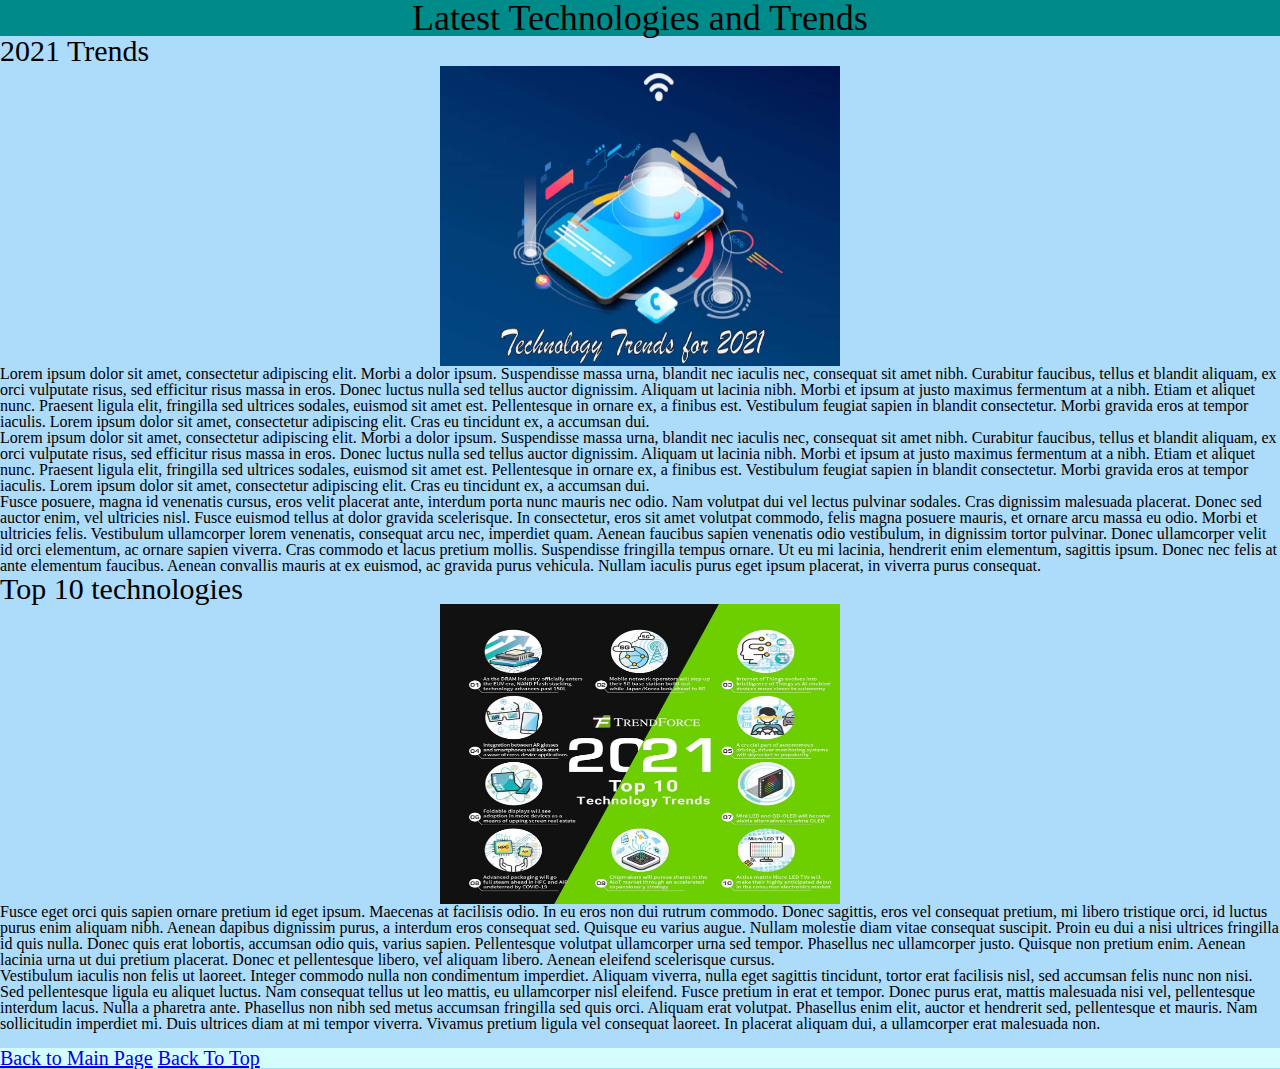
<file: block-BHaaam/trends.html>
<!DOCTYPE = html>
<html>
   <head>
    <meta charset="UTF-8">
    <title> Assignment2:Website with 3 pages </title>
    <link rel="stylesheet" href ="assets/stylesheet/style.css"> 
   </head>
   <body class="color2">
     <header class="header">
         <div>
            <h1>Latest Technologies and Trends </h1>
         </div>
    </header>    
         <main>
             <section id="top">
                 <article>
                    <h2>2021 Trends  </h2>
                        <img src ="assets/media/trends.jpg" alt =" New Age Learning" class="image">
                        
                        <p> Lorem ipsum dolor sit amet, consectetur adipiscing elit. 
                            Morbi a dolor ipsum. Suspendisse massa urna, blandit nec iaculis nec, consequat sit amet nibh.
                            Curabitur faucibus, tellus et blandit aliquam, ex orci vulputate risus, sed efficitur risus massa in
                            eros. Donec luctus nulla sed tellus auctor dignissim. Aliquam ut lacinia nibh. Morbi et ipsum at justo
                            maximus fermentum at a nibh. Etiam et aliquet nunc. Praesent ligula elit, fringilla sed ultrices sodales, 
                            euismod sit amet est. Pellentesque in ornare ex, a finibus est. Vestibulum feugiat sapien in blandit consectetur.
                            Morbi gravida eros at tempor iaculis. Lorem ipsum dolor sit amet, consectetur adipiscing elit. Cras eu tincidunt ex, 
                            a accumsan dui.<br>

                        </p>
                        <p>
                            Lorem ipsum dolor sit amet, consectetur adipiscing elit. 
                            Morbi a dolor ipsum. Suspendisse massa urna, blandit nec iaculis nec, consequat sit amet nibh.
                            Curabitur faucibus, tellus et blandit aliquam, ex orci vulputate risus, sed efficitur risus massa in
                            eros. Donec luctus nulla sed tellus auctor dignissim. Aliquam ut lacinia nibh. Morbi et ipsum at justo
                            maximus fermentum at a nibh. Etiam et aliquet nunc. Praesent ligula elit, fringilla sed ultrices sodales, 
                            euismod sit amet est. Pellentesque in ornare ex, a finibus est. Vestibulum feugiat sapien in blandit consectetur.
                            Morbi gravida eros at tempor iaculis. Lorem ipsum dolor sit amet, consectetur adipiscing elit. Cras eu tincidunt ex, 
                            a accumsan dui.<br>
 
                        </p>
                            Fusce posuere, magna id venenatis cursus, eros velit placerat ante, interdum porta nunc mauris nec odio.
                            Nam volutpat dui vel lectus pulvinar sodales. Cras dignissim malesuada placerat. 
                            Donec sed auctor enim, vel ultricies nisl. Fusce euismod tellus at dolor gravida scelerisque.
                            In consectetur, eros sit amet volutpat commodo, felis magna posuere mauris, et ornare arcu massa eu odio.
                            Morbi et ultricies felis. Vestibulum ullamcorper lorem venenatis, consequat arcu nec, imperdiet quam. 
                            Aenean faucibus sapien venenatis odio vestibulum, in dignissim tortor pulvinar.
                            Donec ullamcorper velit id orci elementum, ac ornare sapien viverra. Cras commodo et lacus pretium mollis.
                            Suspendisse fringilla tempus ornare. Ut eu mi lacinia, hendrerit enim elementum, sagittis ipsum. 
                            Donec nec felis at ante elementum faucibus. Aenean convallis mauris at ex euismod, ac gravida purus vehicula.
                            Nullam iaculis purus eget ipsum placerat, in viverra purus consequat.


                        </p>
                 </article>
             </section>
             <section>
                 <article>
                        <h2>Top 10 technologies </h2> 
                        <img src="assets/media/top.jpg" alt="24x7 Learning" class="image">
                        
                        <p>
                            Fusce eget orci quis sapien ornare pretium id eget ipsum.
                            Maecenas at facilisis odio. In eu eros non dui rutrum commodo.
                            Donec sagittis, eros vel consequat pretium, mi libero tristique orci, id luctus purus enim aliquam nibh.
                            Aenean dapibus dignissim purus, a interdum eros consequat sed. Quisque eu varius augue. 
                            Nullam molestie diam vitae consequat suscipit. Proin eu dui a nisi ultrices fringilla id quis nulla. Donec quis erat lobortis,
                            accumsan odio quis, varius sapien. Pellentesque volutpat ullamcorper urna sed tempor.
                            Phasellus nec ullamcorper justo. Quisque non pretium enim. Aenean lacinia urna ut dui pretium placerat.
                            Donec et pellentesque libero, vel aliquam libero. Aenean eleifend scelerisque cursus.<br>
                        </p>
                        <p>
                            Vestibulum iaculis non felis ut laoreet. Integer commodo nulla non condimentum imperdiet.
                            Aliquam viverra, nulla eget sagittis tincidunt, tortor erat facilisis nisl, sed accumsan felis nunc non nisi. 
                            Sed pellentesque ligula eu aliquet luctus. Nam consequat tellus ut leo mattis, eu ullamcorper nisl eleifend.
                            Fusce pretium in erat et tempor. Donec purus erat, mattis malesuada nisi vel, pellentesque interdum lacus.
                            Nulla a pharetra ante. Phasellus non nibh sed metus accumsan fringilla sed quis orci. Aliquam erat volutpat. 
                            Phasellus enim elit, auctor et hendrerit sed, pellentesque et mauris. Nam sollicitudin imperdiet mi.
                            Duis ultrices diam at mi tempor viverra. Vivamus pretium ligula vel consequat laoreet. 
                            In placerat aliquam dui, a ullamcorper erat malesuada non.<br><br>
                        </p>
                 </article>
             </section>
         </main>

     
     <footer class="foot">
         <nav>
            <a href="index.html">Back to Main Page</a>
            <a href="#top"> Back To Top</a>
         </nav>
         
     </footer>
       
   </body>
</html>
</file>
<file: block-BHaaak/assets/stylesheet/style.css>
body{
    background-color:rgb(208, 235, 232);
 }
 
 .button {
  background-color: #4CAF50; /* Green */
  border: none;
  color: white;
  text-align: center;
  font-size: 16px;
  margin: 4px 2px;
  cursor: pointer;

}
</file>
<file: block-BHaaam/assets/stylesheet/style.css>
/* http://meyerweb.com/eric/tools/css/reset/ 
   v2.0 | 20110126
   License: none (public domain)
*/

html, body, div, span, applet, object, iframe,
h1, h2, h3, h4, h5, h6, p, blockquote, pre,
a, abbr, acronym, address, big, cite, code,
del, dfn, em, img, ins, kbd, q, s, samp,
small, strike, strong, sub, sup, tt, var,
b, u, i, center,
dl, dt, dd, ol, ul, li,
fieldset, form, label, legend,
table, caption, tbody, tfoot, thead, tr, th, td,
article, aside, canvas, details, embed, 
figure, figcaption, footer, header, hgroup, 
menu, nav, output, ruby, section, summary,
time, mark, audio, video {
	margin: 0;
	padding: 0;
	border: 0;
	font-size: 100%;
	font: inherit;
	vertical-align: baseline;
}
/* HTML5 display-role reset for older browsers */
article, aside, details, figcaption, figure, 
footer, header, hgroup, menu, nav, section {
	display: block;
}
body {
	line-height: 1;
}
ol, ul {
	list-style: none;
}
blockquote, q {
	quotes: none;
}
blockquote:before, blockquote:after,
q:before, q:after {
	content: '';
	content: none;
}
table {
	border-collapse: collapse;
	border-spacing: 0;
}

h1{
	font-size: 36px;
}
h2{
	font-size: 30px;
}
.color{
	background-color:rgb(177, 252, 227);
}
.color2{
	background-color: rgb(173, 219, 250);
}
.color3{
	background-color: rgb(252, 249, 206);
}
.header{
	background-color:darkcyan;
	text-align: center;
}
.image{
	display:block;
	margin-left: auto;
	margin-right: auto;
	width: 400px;
	height: 300px;
	
}
.foot{
	background-color: rgb(213, 252, 252);
	font-size: 20px;
}
</file>
<file: block-BHaaan/assets/stylesheet/style.css>
/* http://meyerweb.com/eric/tools/css/reset/ 
   v2.0 | 20110126
   License: none (public domain)
*/

html, body, div, span, applet, object, iframe,
h1, h2, h3, h4, h5, h6, p, blockquote, pre,
a, abbr, acronym, address, big, cite, code,
del, dfn, em, img, ins, kbd, q, s, samp,
small, strike, strong, sub, sup, tt, var,
b, u, i, center,
dl, dt, dd, ol, ul, li,
fieldset, form, label, legend,
table, caption, tbody, tfoot, thead, tr, th, td,
article, aside, canvas, details, embed, 
figure, figcaption, footer, header, hgroup, 
menu, nav, output, ruby, section, summary,
time, mark, audio, video {
	margin: 0;
	padding: 0;
	border: 0;
	font-size: 100%;
	font: inherit;
	vertical-align: baseline;
}
/* HTML5 display-role reset for older browsers */
article, aside, details, figcaption, figure, 
footer, header, hgroup, menu, nav, section {
	display: block;
}
body {
	line-height: 1;
}
ol, ul {
	list-style: none;
}
blockquote, q {
	quotes: none;
}
blockquote:before, blockquote:after,
q:before, q:after {
	content: '';
	content: none;
}
table {
	border-collapse: collapse;
	border-spacing: 0;
}

/** Customised code **/
body{
    line-height: 1.5;
}

.header{
    background-color:rgb(250, 145, 161);
    text-align: center;
    padding: 20px;
    font-size: 22px;
}
a{
    margin-left: 20px;
    margin-right: 20px;
    text-decoration: none;
    text-transform: uppercase;
}

/** Article **/
img{
    width: 100%;
}
.blog{
    width:600px;
    margin:0 auto;
}
.time{
    color:blue;
    margin:16px 0 ;
    text-transform: uppercase;
}
.heading{
    font-size: 24px;
    font-family: Arial, Helvetica, sans-serif;
    margin: 24px 0;
    text-transform:capitalize;
}
.para{
    font-size: 18px;
    margin-bottom: 16px;
}
/*Footer */
.footer{
    background-color: #9090e9;
    text-align: center;
    padding: 20px;
    margin-top: 24px;
    font-size: 24px;
}
</file>
